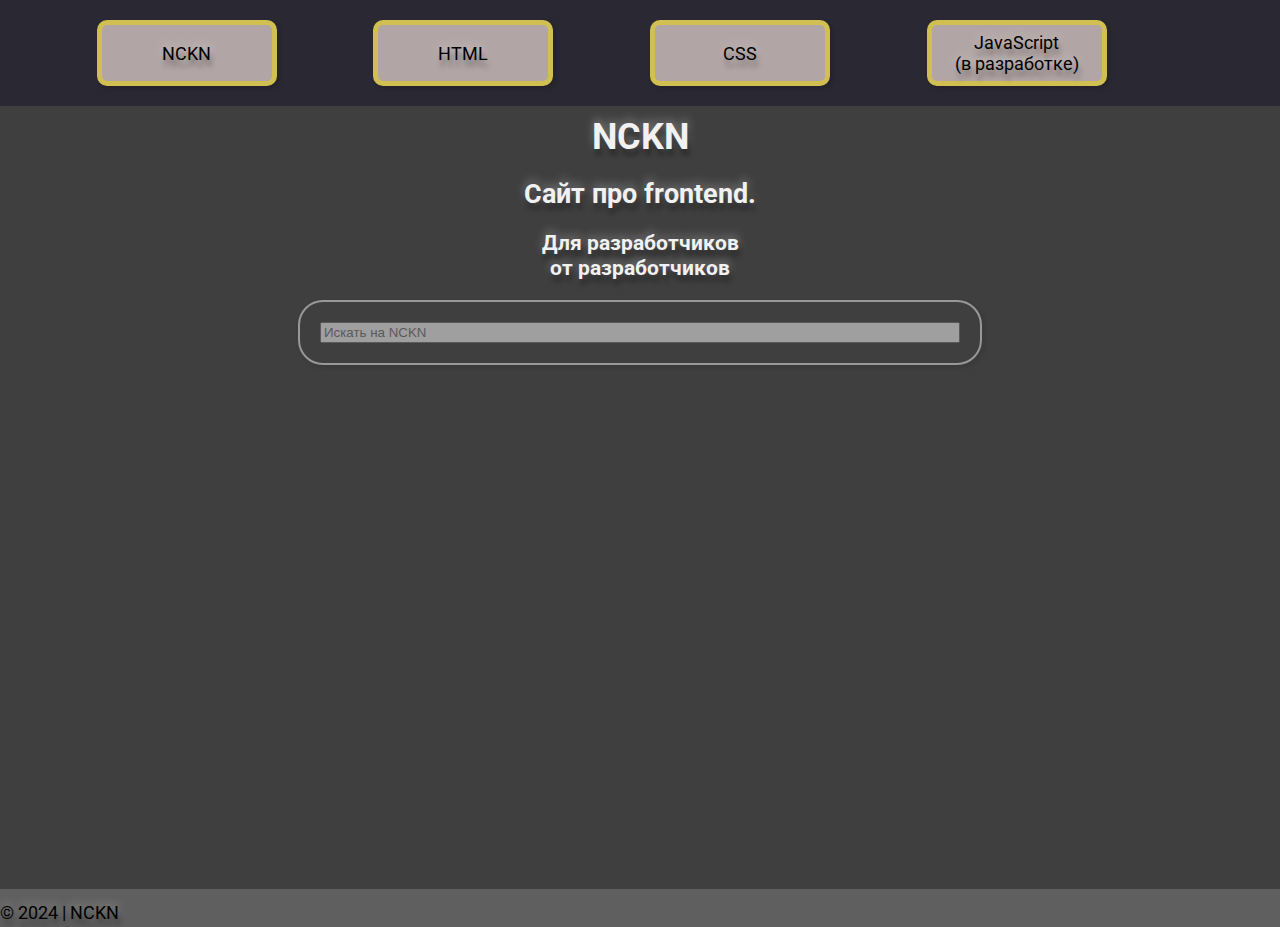
<file: index.html>
<html lang="en">
  <head>
    <meta charset="UTF-8" />
    <meta name="viewport" content="width=device-width, initial-scale=1.0" />
    <title>NCKN</title>
    <link rel="stylesheet" href="css/all.css" />
    <link rel="stylesheet" href="css/header_all.css" />
    <link rel="stylesheet" href="css/main_all.css" />
    <link rel="stylesheet" href="css/footer_all.css" />
    <link rel="stylesheet" href="css/main_page.css" />
    <link
      rel="stylesheet"
      href="https://cdnjs.cloudflare.com/ajax/libs/font-awesome/6.5.2/css/all.min.css"
      integrity="sha512-SnH5WK+bZxgPHs44uWIX+LLJAJ9/2PkPKZ5QiAj6Ta86w+fsb2TkcmfRyVX3pBnMFcV7oQPJkl9QevSCWr3W6A=="
      crossorigin="anonymous"
      referrerpolicy="no-referrer"
    />
    <link rel="preconnect" href="https://fonts.googleapis.com" />
    <link
      rel="preconnect"
      href="https://fonts.gstatic.com"
      crossorigin="crossorigin"
    />
    <link
      href="https://fonts.googleapis.com/css2?family=Roboto:ital,wght@0,100;0,300;0,400;0,500;0,700;0,900;1,100;1,300;1,400;1,500;1,700;1,900&amp;display=swap"
      rel="stylesheet"
    />
  </head>
  <body>
    <header class="header">
      <nav class="navigation">
        <ul class="header__navigation__ul">
          <li class="header__navigation__li">
            <a class="header__navigation__a" href="#">NCKN</a>
          </li>
          <li class="header__navigation__li">
            <a class="header__navigation__a" href="html/pug/pages/html.html">HTML</a>
          </li>
          <li class="header__navigation__li">
            <a class="header__navigation__a" href="html/pug/pages/css.html">CSS</a>
          </li>
          <li class="header__navigation__li">
            <a class="header__navigation__a" href="html/pug/pages/javascript.html"
              >JavaScript <br />(в разработке)</a
            >
          </li>
          <li class="header__navigation__li">
            <a class="night_theme" href="#"><i class="fa-moon fa-solid"></i></a>
          </li>
        </ul>
      </nav>
    </header>
    <main class="main main_page">
      <h1 class="h1 title_left_spawn">NCKN</h1>
      <h2 class="h2 title_right_spawn">Сайт про frontend.</h2>
      <h3 class="h3 title_left_spawn">
        Для разработчиков <br />
        от разработчиков
      </h3>
      <div class="search">
        <input
          class="search__placeholder"
          type="text"
          name="a"
          placeholder="Искать на NCKN"
        />
      </div>
    </main>
    <footer>
      <div class="footer__container">
        <p class="footer__p"></p>
        &copy; 2024 | NCKN<i class="fa fa-value" aria-hidden="true">&nbsp; </i>
      </div>
    </footer>
  </body>
</html>
</file>
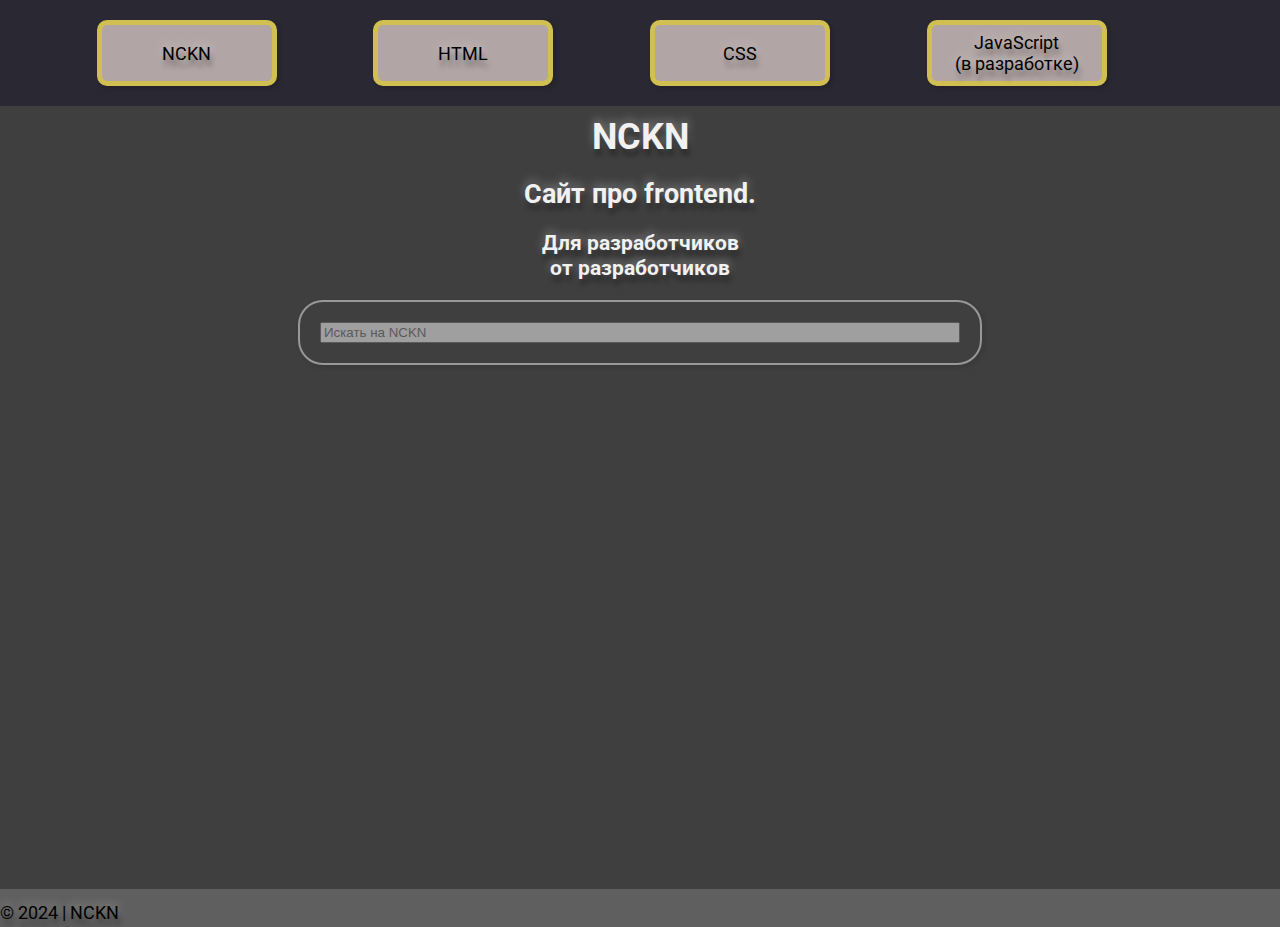
<file: html/pug/index.html>
<html lang="en"><head><meta charset="UTF-8"/><meta name="viewport" content="width=device-width, initial-scale=1.0"/><title>NCKN</title><link rel="stylesheet" href="../../css/all.css"/><link rel="stylesheet" href="../../css/header_all.css"/><link rel="stylesheet" href="../../css/main_all.css"/><link rel="stylesheet" href="../../css/footer_all.css"/><link rel="stylesheet" href="../../css/main_page.css"/><link rel="stylesheet" href="https://cdnjs.cloudflare.com/ajax/libs/font-awesome/6.5.2/css/all.min.css" integrity="sha512-SnH5WK+bZxgPHs44uWIX+LLJAJ9/2PkPKZ5QiAj6Ta86w+fsb2TkcmfRyVX3pBnMFcV7oQPJkl9QevSCWr3W6A==" crossorigin="anonymous" referrerpolicy="no-referrer"/><link rel="preconnect" href="https://fonts.googleapis.com"/><link rel="preconnect" href="https://fonts.gstatic.com" crossorigin="crossorigin"/><link href="https://fonts.googleapis.com/css2?family=Roboto:ital,wght@0,100;0,300;0,400;0,500;0,700;0,900;1,100;1,300;1,400;1,500;1,700;1,900&amp;display=swap" rel="stylesheet"/></head><body> <header class="header"><nav class="navigation"><ul class="header__navigation__ul"> <li class="header__navigation__li"><a class="header__navigation__a" href="#">NCKN</a></li><li class="header__navigation__li"><a class="header__navigation__a" href="pages/html.html">HTML</a></li><li class="header__navigation__li"> <a class="header__navigation__a" href="pages/css.html">CSS</a></li><li class="header__navigation__li"> <a class="header__navigation__a" href="pages/javascript.html">JavaScript <br/>(в разработке)</a></li><li class="header__navigation__li"> <a class="night_theme" href="#"><i class="fa-moon fa-solid"></i></a></li></ul></nav></header><main class="main main_page"> <h1 class="h1 title_left_spawn">NCKN </h1><h2 class="h2 title_right_spawn">Сайт про frontend.</h2><h3 class="h3 title_left_spawn">Для разработчиков <br/> от разработчиков</h3><div class="search"><input class="search__placeholder" type="text" name="a" placeholder="Искать на NCKN"/></div></main><footer><div class="footer__container"><a class="footer__p"></a>&copy; 2024 | NCKN<i class="fa fa-value" aria-hidden="true">&nbsp;    </i></div></footer></body></html>
</file>
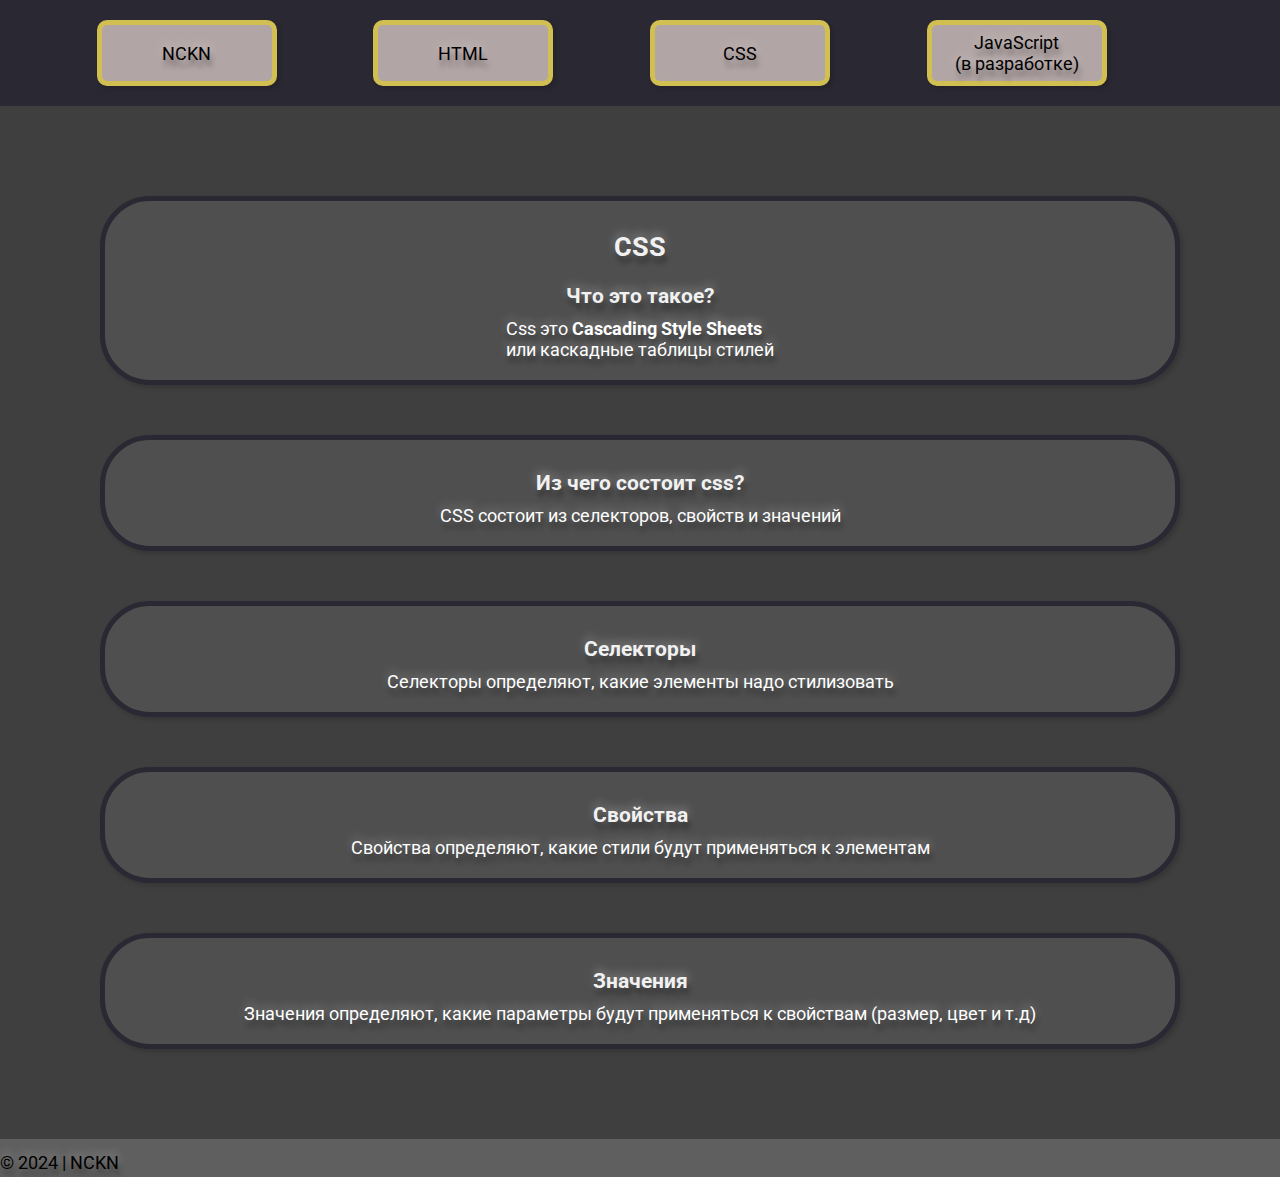
<file: html/pug/pages/css.html>
<html lang="en"><head><meta charset="UTF-8"/><meta name="viewport" content="width=device-width, initial-scale=1.0"/><title>CSS</title><link rel="stylesheet" href="../../../css/all.css"/><link rel="stylesheet" href="../../../css/header_all.css"/><link rel="stylesheet" href="../../../css/main_all.css"/><link rel="stylesheet" href="../../../css/footer_all.css"/><link rel="stylesheet" href="../../../css/articles.css"/><link rel="stylesheet" href="../../../css/main_articles.css"/><link rel="stylesheet" href="https://cdnjs.cloudflare.com/ajax/libs/font-awesome/6.5.2/css/all.min.css" integrity="sha512-SnH5WK+bZxgPHs44uWIX+LLJAJ9/2PkPKZ5QiAj6Ta86w+fsb2TkcmfRyVX3pBnMFcV7oQPJkl9QevSCWr3W6A==" crossorigin="anonymous" referrerpolicy="no-referrer"/><link rel="preconnect" href="https://fonts.googleapis.com"/><link rel="preconnect" href="https://fonts.gstatic.com" crossorigin="crossorigin"/><link href="https://fonts.googleapis.com/css2?family=Roboto:ital,wght@0,100;0,300;0,400;0,500;0,700;0,900;1,100;1,300;1,400;1,500;1,700;1,900&amp;display=swap" rel="stylesheet"/></head><body> <header> <nav class="navigation"><ul class="header__navigation__ul"> <li class="header__navigation__li"><a class="header__navigation__a" href="../index.html">NCKN</a></li><li class="header__navigation__li"><a class="header__navigation__a" href="html.html">HTML</a></li><li class="header__navigation__li"> <a class="header__navigation__a" href="#">CSS</a></li><li class="header__navigation__li"> <a class="header__navigation__a" href="javascript.html">JavaScript <br/>(в разработке)</a></li><li class="header__navigation__li"> <a class="night_theme" href="#"><i class="fa-moon fa-solid"></i></a></li></ul></nav></header><main class="main main_article"><article class="article article_css"><h2 class="h2">CSS</h2><h3 class="h3">Что это такое?</h3><div class="article__div">Css это <b>Cascading Style Sheets</b>  <br/> или каскадные таблицы стилей</div></article><article class="article article_css"><h3 class="h3">Из чего состоит css?</h3><div class="article__div">CSS состоит из селекторов, свойств и значений<br/></div></article><article class="article article_css"><h3 class="h3">Селекторы</h3><div class="article__div">Селекторы определяют, какие элементы надо стилизовать<br/></div></article><article class="article article_css"><h3 class="h3">Свойства</h3><div class="article__div">Свойства определяют, какие стили будут применяться к элементам<br/></div></article><article class="article article_css"><h3 class="h3">Значения</h3><div class="article__div">Значения определяют, какие параметры будут применяться к свойствам (размер, цвет и т.д)<br/></div></article></main><footer><div class="footer__container"><a class="footer__p"></a>&copy; 2024 | NCKN<i class="fa fa-value" aria-hidden="true">&nbsp;    </i></div></footer></body></html>
</file>
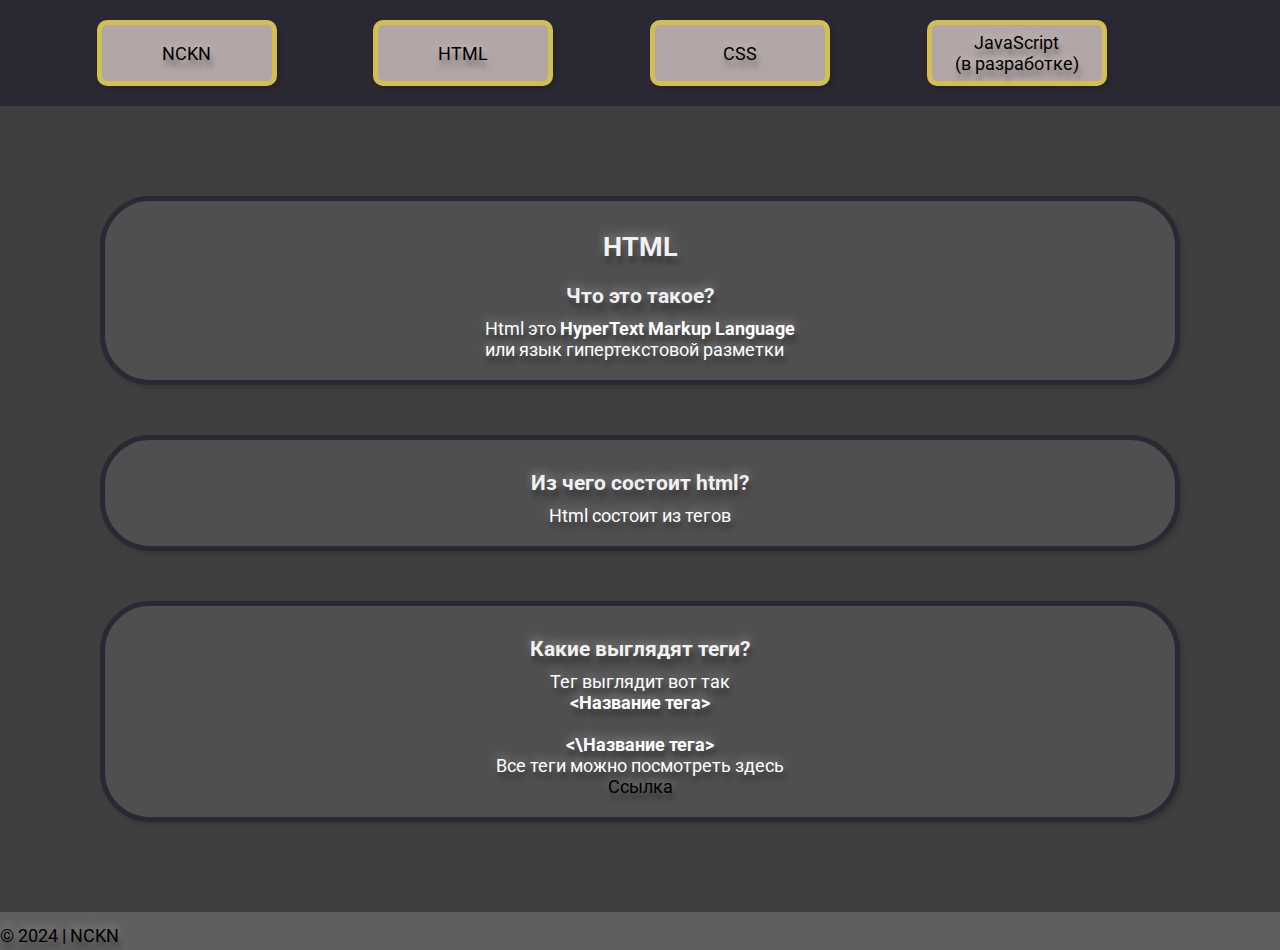
<file: html/pug/pages/html.html>
<html lang="en"><head><meta charset="UTF-8"/><meta name="viewport" content="width=device-width, initial-scale=1.0"/><title>HTML</title><link rel="stylesheet" href="../../../css/all.css"/><link rel="stylesheet" href="../../../css/header_all.css"/><link rel="stylesheet" href="../../../css/main_all.css"/><link rel="stylesheet" href="../../../css/footer_all.css"/><link rel="stylesheet" href="../../../css/articles.css"/><link rel="stylesheet" href="../../../css/main_articles.css"/><link rel="stylesheet" href="https://cdnjs.cloudflare.com/ajax/libs/font-awesome/6.5.2/css/all.min.css" integrity="sha512-SnH5WK+bZxgPHs44uWIX+LLJAJ9/2PkPKZ5QiAj6Ta86w+fsb2TkcmfRyVX3pBnMFcV7oQPJkl9QevSCWr3W6A==" crossorigin="anonymous" referrerpolicy="no-referrer"/><link rel="preconnect" href="https://fonts.googleapis.com"/><link rel="preconnect" href="https://fonts.gstatic.com" crossorigin="crossorigin"/><link href="https://fonts.googleapis.com/css2?family=Roboto:ital,wght@0,100;0,300;0,400;0,500;0,700;0,900;1,100;1,300;1,400;1,500;1,700;1,900&amp;display=swap" rel="stylesheet"/></head><body> <header> <nav class="navigation"><ul class="header__navigation__ul"> <li class="header__navigation__li"><a class="header__navigation__a" href="../index.html">NCKN</a></li><li class="header__navigation__li"><a class="header__navigation__a" href="#">HTML</a></li><li class="header__navigation__li"> <a class="header__navigation__a" href="css.html">CSS</a></li><li class="header__navigation__li"> <a class="header__navigation__a" href="javascript.html">JavaScript <br/>(в разработке)</a></li><li class="header__navigation__li"> <a class="night_theme" href="#"><i class="fa-moon fa-solid"></i></a></li></ul></nav></header><main class="main main_article"><article class="article article_html"><h2 class="h2">HTML</h2><h3 class="h3">Что это такое?</h3><div class="article__div">Html это <b>HyperText Markup Language</b>  <br/> или язык гипертекстовой разметки</div></article><article class="article article_html"><h3 class="h3">Из чего состоит html?</h3><div class="article__div">Html состоит из тегов <br/></div></article><article class="article article_html"><h3 class="h3">Какие выглядят теги?</h3><div class="article__div"> </div>Тег выглядит вот так <b>&lt;Название тега&gt;</b> <br/><b>&lt;\Название тега&gt;</b>
Все теги можно посмотреть здесь<a href="https://htmlbook.ru/html">Ссылка</a></article></main><footer><div class="footer__container"><a class="footer__p"></a>&copy; 2024 | NCKN<i class="fa fa-value" aria-hidden="true">&nbsp;    </i></div></footer></body></html>
</file>
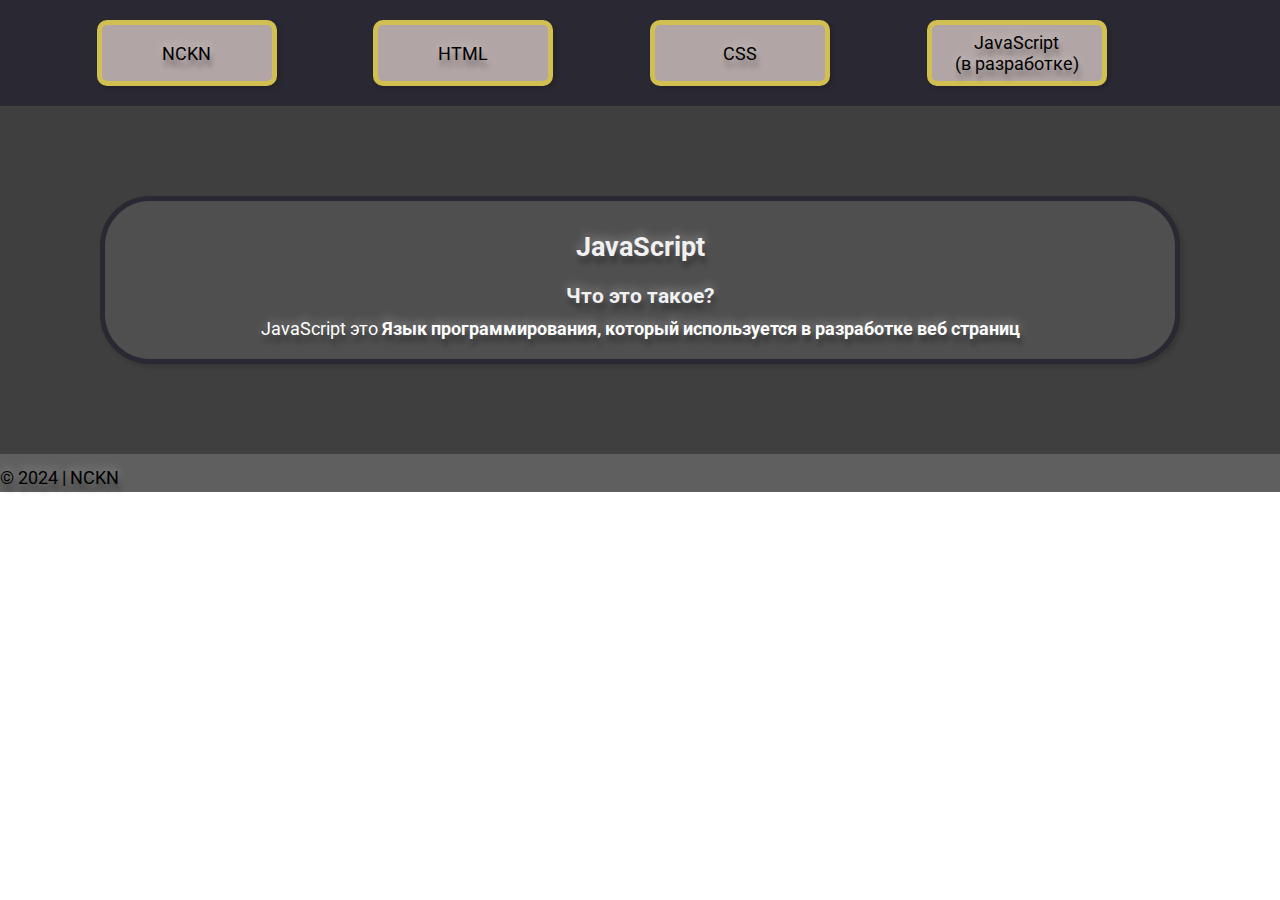
<file: html/pug/pages/javascript.html>
<html lang="en"><head><meta charset="UTF-8"/><meta name="viewport" content="width=device-width, initial-scale=1.0"/><title>JavaScript </title><link rel="stylesheet" href="../../../css/all.css"/><link rel="stylesheet" href="../../../css/header_all.css"/><link rel="stylesheet" href="../../../css/main_all.css"/><link rel="stylesheet" href="../../../css/footer_all.css"/><link rel="stylesheet" href="../../../css/articles.css"/><link rel="stylesheet" href="../../../css/main_articles.css"/><link rel="stylesheet" href="https://cdnjs.cloudflare.com/ajax/libs/font-awesome/6.5.2/css/all.min.css" integrity="sha512-SnH5WK+bZxgPHs44uWIX+LLJAJ9/2PkPKZ5QiAj6Ta86w+fsb2TkcmfRyVX3pBnMFcV7oQPJkl9QevSCWr3W6A==" crossorigin="anonymous" referrerpolicy="no-referrer"/><link rel="preconnect" href="https://fonts.googleapis.com"/><link rel="preconnect" href="https://fonts.gstatic.com" crossorigin="crossorigin"/><link href="https://fonts.googleapis.com/css2?family=Roboto:ital,wght@0,100;0,300;0,400;0,500;0,700;0,900;1,100;1,300;1,400;1,500;1,700;1,900&amp;display=swap" rel="stylesheet"/></head><body> <header> <nav class="navigation"><ul class="header__navigation__ul"> <li class="header__navigation__li"><a class="header__navigation__a" href="../index.html">NCKN</a></li><li class="header__navigation__li"><a class="header__navigation__a" href="html.html">HTML</a></li><li class="header__navigation__li"> <a class="header__navigation__a" href="css.html">CSS</a></li><li class="header__navigation__li"> <a class="header__navigation__a" href="#">JavaScript <br/>(в разработке)</a></li><li class="header__navigation__li"> <a class="night_theme" href="#"><i class="fa-moon fa-solid"></i></a></li></ul></nav></header><main class="main main_article"><article class="article article_js"><h2 class="h2">JavaScript</h2><h3 class="h3">Что это такое?</h3><div class="article__div">JavaScript это <b>Язык программирования, который используется в разработке веб страниц</b></div></article></main><footer><div class="footer__container"><a class="footer__p"></a>&copy; 2024 | NCKN<i class="fa fa-value" aria-hidden="true">&nbsp;    </i></div></footer></body></html>
</file>
<file: css/all.css>
@keyframes title_left_spawn {
  0% {
    opacity: 0;
    transform: translate(-80rem);
  }
  75% {
    transform: translate(2rem);
  }
  100% {
    opacity: 1;
    transform: translate(0rem);
  }
}
@keyframes title_right_spawn {
  0% {
    opacity: 0;
    transform: translate(80rem);
  }
  75% {
    transform: translate(-2rem);
  }
  100% {
    opacity: 1;
    transform: translate(0rem);
  }
}
.h1, .h2, .h3, .h4, .h5, .h6 {
  text-align: center;
  margin: 0;
  padding: 1rem;
  color: #f1f1f1;
  transition: 0.5s;
}

.title_left_spawn {
  animation: title_left_spawn 0.5s;
}

.title_right_spawn {
  animation: title_right_spawn 0.5s;
}

html {
  font-size: 10px;
  font-family: "Roboto";
  text-shadow: 2px 7px 5px rgba(0, 0, 0, 0.3), 0px -4px 10px rgba(255, 255, 255, 0.3);
}

body {
  font-size: large;
  padding: 0;
  margin: 0;
}

i {
  font-size: xx-large;
}

a {
  color: #000000;
  text-decoration: none;
}/*# sourceMappingURL=all.css.map */
</file>
<file: css/header_all.css>
@keyframes li_spawn {
  0% {
    transform: rotate(90deg) translate(-30rem);
    opacity: 0;
  }
  100% {
    transform: rotate(0) translate(0);
    opacity: 1;
  }
}
@keyframes ul_spawn {
  0% {
    opacity: 0;
  }
  100% {
    opacity: 1;
  }
}
.navigation {
  background: #646565;
  width: 100%;
  transition: 0.5s;
  animation: nav_spawn 0.5s;
}

@keyframes li_spawn {
  0% {
    transform: rotate(90deg) translate(-30rem);
    opacity: 0;
  }
  100% {
    transform: rotate(0) translate(0);
    opacity: 1;
  }
}
@keyframes ul_spawn {
  0% {
    opacity: 0;
  }
  100% {
    opacity: 1;
  }
}
.header__navigation__ul {
  list-style: none;
  display: flex;
  justify-content: space-evenly;
  background: #2a2832;
  margin: 0rem;
  padding: 1rem;
  transition: 0.5s;
  animation: ul_spawn 0.5s;
}

@keyframes li_spawn {
  0% {
    transform: rotate(90deg) translate(-30rem);
    opacity: 0;
  }
  100% {
    transform: rotate(0) translate(0);
    opacity: 1;
  }
}
@keyframes ul_spawn {
  0% {
    opacity: 0;
  }
  100% {
    opacity: 1;
  }
}
.header__navigation__a {
  background: #b2a5a5;
  width: 15rem;
  height: 3.6rem;
  margin: 1rem;
  padding: 1rem;
  border: 0.5rem solid #d1c051;
  border-radius: 1rem;
  text-align: center;
  display: flex;
  align-items: center;
  justify-content: center;
  transition: 0.4s;
  animation: li_spawn 0.5s;
  box-shadow: rgba(0, 0, 0, 0.15) 2.95px 2.95px 4.6px;
}
.header__navigation__a:hover {
  transform: scale(1.2) skew(5deg, 5deg);
}

.header {
  margin: 0;
  padding: 0;
}/*# sourceMappingURL=header_all.css.map */
</file>
<file: css/main_all.css>
.main {
  width: 100%;
  background: #3f3f3f;
}/*# sourceMappingURL=main_all.css.map */
</file>
<file: css/footer_all.css>
.footer__container {
  background: #5f5f5f;
}
.footer__p {
  padding: 0;
  margin: 0;
}/*# sourceMappingURL=footer_all.css.map */
</file>
<file: css/main_page.css>
.main_page {
  display: flex;
  flex-direction: column;
  align-items: center;
  height: 87%;
}

@keyframes spawn_search {
  0% {
    opacity: 0;
    transform: scale(0.1);
  }
  50% {
    transform: scale(1.5);
  }
  100% {
    opacity: 0.5;
    transform: scale(1);
  }
}
.search {
  padding: 2rem;
  margin: 1rem;
  border: 0.2rem solid #f0f0f0;
  border-radius: 2.5rem;
  opacity: 0.5;
  width: 50%;
  transition: 0.5s;
  animation: spawn_search 0.5s;
  box-shadow: rgba(0, 0, 0, 0.15) 2.95px 2.95px 4.6px;
}
.search__placeholder {
  width: 100%;
}/*# sourceMappingURL=main_page.css.map */
</file>
<file: css/articles.css>
@keyframes spawn_article {
  0% {
    opacity: 0;
    transform: skew(-25deg, -25deg);
  }
  100% {
    opacity: 1;
    transform: skew(0deg, 0deg);
  }
}
.article {
  display: flex;
  flex-direction: column;
  align-items: center;
  background: #4f4f4f;
  color: white;
  padding: 2rem;
  margin: 5rem 10rem;
  border: 0.5rem solid #2a2832;
  border-radius: 5rem;
  box-shadow: rgba(0, 0, 0, 0.15) 2.95px 2.95px 4.6px;
  transition: 0.5s;
  animation: spawn_article 0.5s;
}/*# sourceMappingURL=articles.css.map */
</file>
<file: css/main_articles.css>
.main_article {
  padding: 4rem 0;
}/*# sourceMappingURL=main_articles.css.map */
</file>
